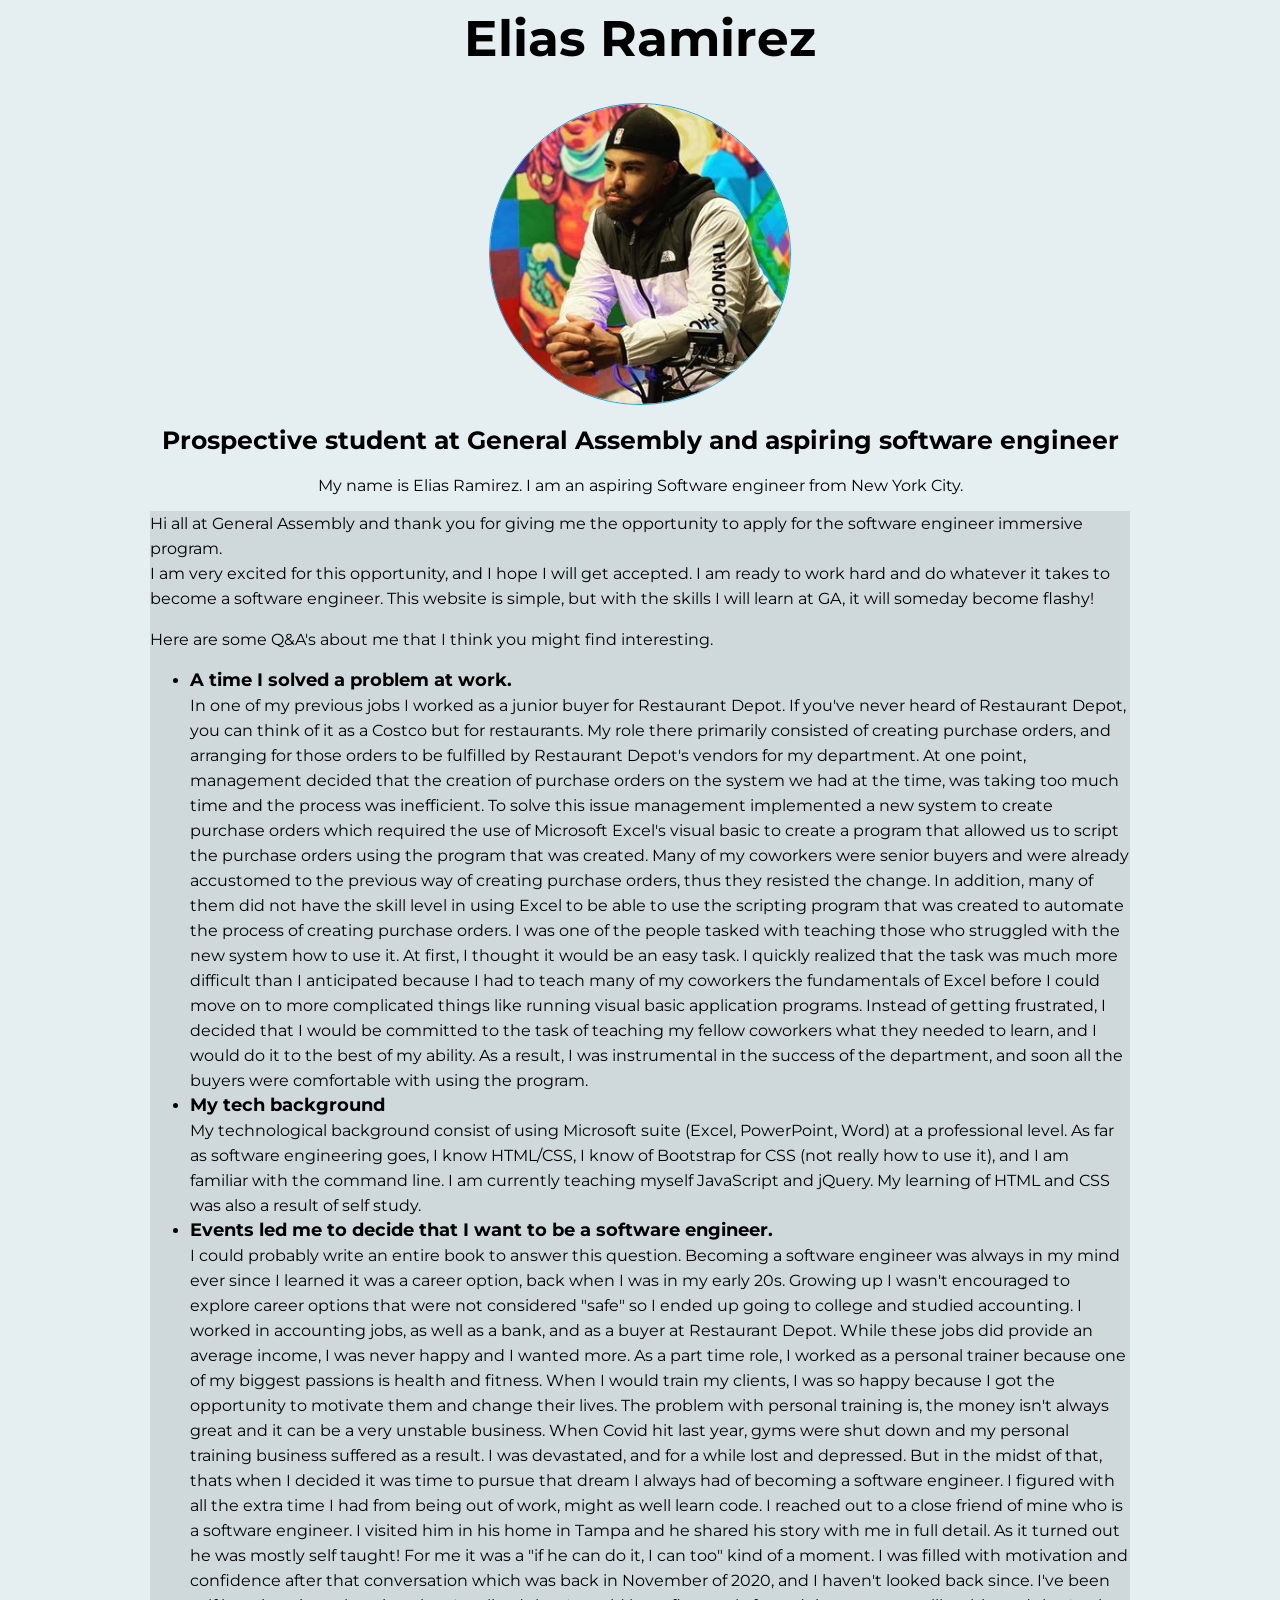
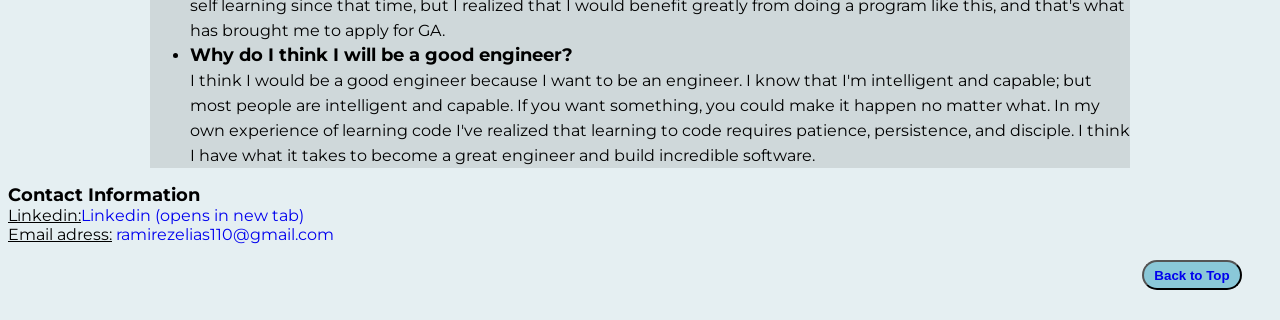
<file: index.html>
<DOCTYPE html>
   <html lang="en" dir="ltr">

   <head>
     <meta charset="utf-8">
     <title>About Me - Elias</title>
     <link rel="stylesheet" href="eliasGAstyle.css">
     <link rel="preconnect" href="https://fonts.gstatic.com">
<link href="https://fonts.googleapis.com/css2?family=Montserrat&display=swap" rel="stylesheet">
   </head>

   <body>
  <div class="heading top">
     <h1>Elias Ramirez</h1>
     <img src="igpic.jpeg" alt="picture of me!">
     <h2>Prospective student at General Assembly and aspiring software engineer </h2>
     <p class="intro">My name is Elias Ramirez. I am an aspiring Software engineer from New York City.</p>
</div>
     <div class="body">
       <p>
         Hi all at General Assembly and thank you for giving me the opportunity to apply for the software engineer immersive program.
         </br>
         I am very excited for this opportunity, and I hope I will get accepted. I am ready to work hard and do whatever it takes to become a software engineer. This website is simple, but with the skills I will learn at GA, it will someday become
         flashy!
       </p>
       <p>

         Here are some Q&A's about me that I think you might find interesting.
        <ul>
        <li><b>A time I solved a problem at work.</b> <br/>
         In one of my previous jobs I worked as a junior buyer for Restaurant Depot. If you've never heard of Restaurant Depot, you can think of it as a Costco but for restaurants. My role there primarily consisted of creating purchase orders, and
         arranging for those orders to be fulfilled by Restaurant Depot's vendors for my department. At one point, management decided that the creation of purchase orders on the system we had at the time, was taking too much time and the process was
         inefficient. To solve this issue management implemented a new system to create purchase orders which required the use of Microsoft Excel's visual basic to create a program that allowed us to script the purchase orders using the program that
         was created. Many of my coworkers were senior buyers and were already accustomed to the previous way of creating purchase orders, thus they resisted the change. In addition, many of them did not have the skill level in using Excel to be able
         to use the scripting program that was created to automate the process of creating purchase orders. I was one of the people tasked with teaching those who struggled with the new system how to use it. At first, I thought it would be an easy
         task. I quickly realized that the task was much more difficult than I anticipated because I had to teach many of my coworkers the fundamentals of Excel before I could move on to more complicated things like running visual basic application
         programs. Instead of getting frustrated, I decided that I would be committed to the task of teaching my fellow coworkers what they needed to learn, and I would do it to the best of my ability. As a result, I was instrumental in the success
         of the department, and soon all the buyers were comfortable with using the program.
       </li>

       <li>
         <b>My tech background</b> <br/>
         My technological background consist of using Microsoft suite (Excel, PowerPoint, Word) at a professional level. As far as software engineering goes, I know HTML/CSS, I know of Bootstrap for CSS (not really how to use it), and I am familiar with the
         command line. I am currently teaching myself JavaScript and jQuery. My learning of HTML and CSS was also a result of self study.
       </li>

       <li>
         <b>Events led me to decide that I want to be a software engineer.</b>
         <br/>
         I could probably write an entire book to answer this question. Becoming a software engineer was always in my mind ever since I learned it was a career option, back when I was in my early 20s. Growing up I wasn't encouraged to explore career
         options that were not considered "safe" so I ended up going to college and studied accounting. I worked in accounting jobs, as well as a bank, and as a buyer at Restaurant Depot. While these jobs did provide an average income, I was never
         happy and I wanted more. As a part time role, I worked as a personal trainer because one of my biggest passions is health and fitness. When I would train my clients, I was so happy because I got the opportunity to motivate them and change
         their lives. The problem with personal training is, the money isn't always great and it can be a very unstable business. When Covid hit last year, gyms were shut down and my personal training business suffered as a result. I was devastated,
         and for a while lost and depressed. But in the midst of that, thats when I decided it was time to pursue that dream I always had of becoming a software engineer. I figured with all the extra time I had from being out of work, might as well
         learn code. I reached out to a close friend of mine who is a software engineer. I visited him in his home in Tampa and he shared his story with me in full detail. As it turned out he was mostly self taught! For me it was a "if he can do it,
         I can too" kind of a moment. I was filled with motivation and confidence after that conversation which was back in November of 2020, and I haven't looked back since. I've been self learning since that time, but I realized that I would
         benefit greatly from doing a program like this, and that's what has brought me to apply for GA.
       </li>

       <li>
         <b>Why do I think I will be a good engineer?</b> <br/>
         I think I would be a good engineer because I want to be an engineer. I know that I'm intelligent and capable; but most people are intelligent and capable. If you want something, you could make it happen no matter what.
         In my own experience of learning code I've realized that learning to code requires patience, persistence, and disciple. I think I have what it takes to become a great engineer and build incredible software.
       </li>
       </p>
     </div>

<footer>
  <p>
    <b>Contact Information</b> <br/>
    <u>Linkedin:</u><a href="https://www.linkedin.com/in/elias-ramirez90/" target="_blank">Linkedin (opens in new tab)</a> <br/>
    <u>Email adress:</u> <a href="mailto:ramirezelias110@gmail.com">ramirezelias110@gmail.com</a>
  </p>
</footer>

<button class="topbutton"> <a href="#top">Back to Top</a> </button>

<script type="text/javascript">
  alert('Software engineer in the making! See Website')
</script>

   </body>

   </html>
</file>
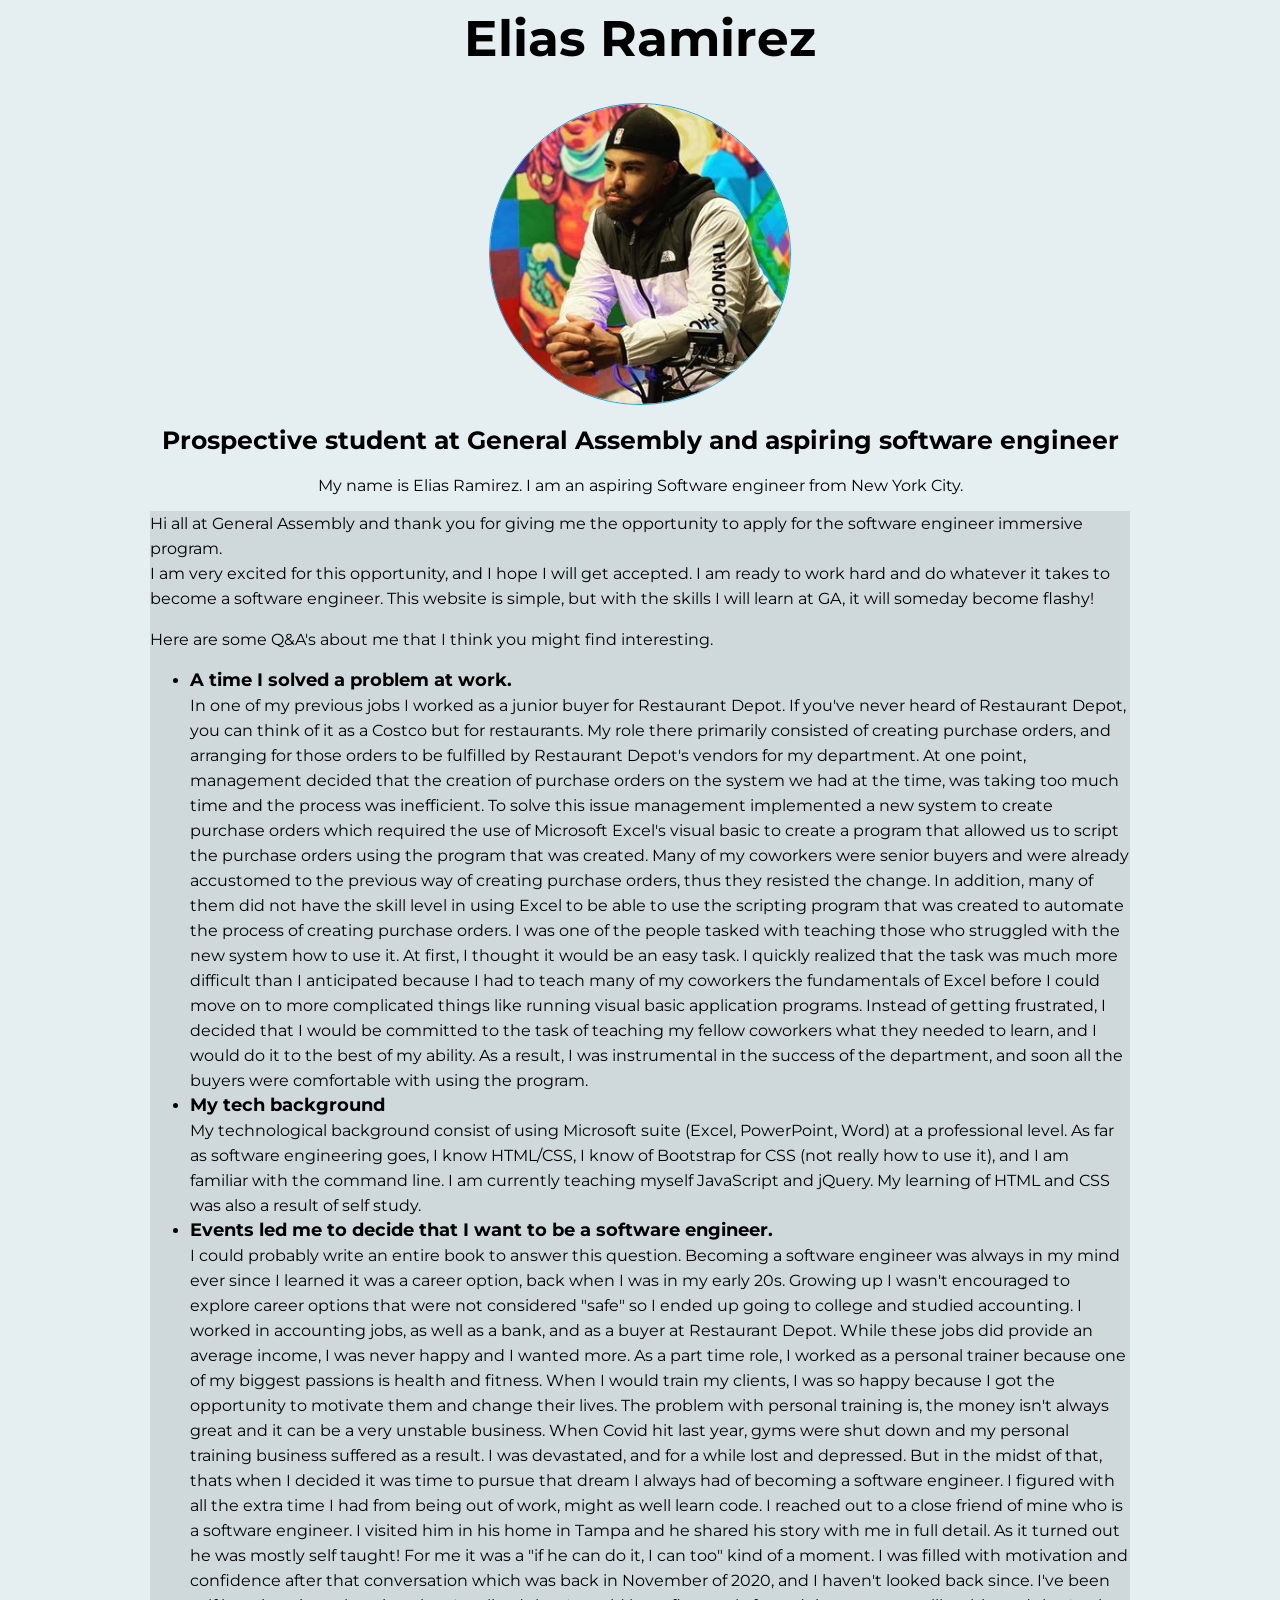
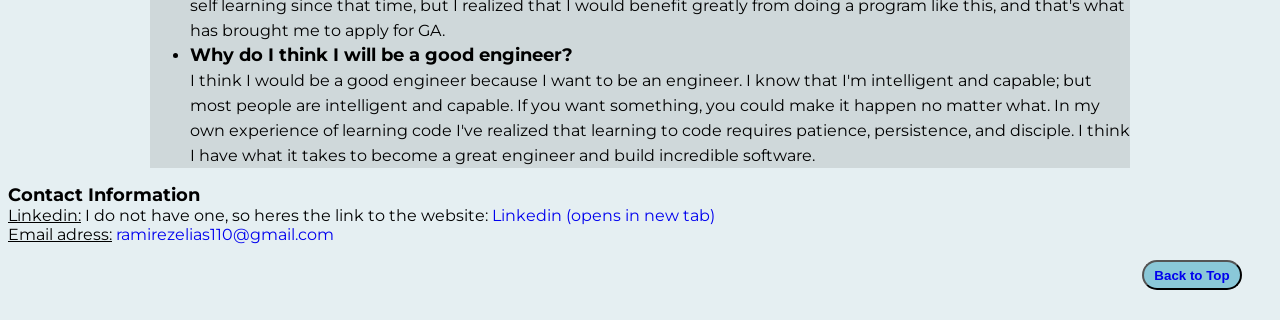
<file: eliasGA.html>
<DOCTYPE html>
   <html lang="en" dir="ltr">

   <head>
     <meta charset="utf-8">
     <title>About Me - Elias</title>
     <link rel="stylesheet" href="eliasGAstyle.css">
     <link rel="preconnect" href="https://fonts.gstatic.com">
<link href="https://fonts.googleapis.com/css2?family=Montserrat&display=swap" rel="stylesheet">
   </head>

   <body>
  <div class="heading top">
     <h1>Elias Ramirez</h1>
     <img src="igpic.jpeg" alt="picture of me!">
     <h2>Prospective student at General Assembly and aspiring software engineer </h2>
     <p class="intro">My name is Elias Ramirez. I am an aspiring Software engineer from New York City.</p>
</div>
     <div class="body">
       <p>
         Hi all at General Assembly and thank you for giving me the opportunity to apply for the software engineer immersive program.
         </br>
         I am very excited for this opportunity, and I hope I will get accepted. I am ready to work hard and do whatever it takes to become a software engineer. This website is simple, but with the skills I will learn at GA, it will someday become
         flashy!
       </p>
       <p>

         Here are some Q&A's about me that I think you might find interesting.
        <ul>
        <li><b>A time I solved a problem at work.</b> <br/>
         In one of my previous jobs I worked as a junior buyer for Restaurant Depot. If you've never heard of Restaurant Depot, you can think of it as a Costco but for restaurants. My role there primarily consisted of creating purchase orders, and
         arranging for those orders to be fulfilled by Restaurant Depot's vendors for my department. At one point, management decided that the creation of purchase orders on the system we had at the time, was taking too much time and the process was
         inefficient. To solve this issue management implemented a new system to create purchase orders which required the use of Microsoft Excel's visual basic to create a program that allowed us to script the purchase orders using the program that
         was created. Many of my coworkers were senior buyers and were already accustomed to the previous way of creating purchase orders, thus they resisted the change. In addition, many of them did not have the skill level in using Excel to be able
         to use the scripting program that was created to automate the process of creating purchase orders. I was one of the people tasked with teaching those who struggled with the new system how to use it. At first, I thought it would be an easy
         task. I quickly realized that the task was much more difficult than I anticipated because I had to teach many of my coworkers the fundamentals of Excel before I could move on to more complicated things like running visual basic application
         programs. Instead of getting frustrated, I decided that I would be committed to the task of teaching my fellow coworkers what they needed to learn, and I would do it to the best of my ability. As a result, I was instrumental in the success
         of the department, and soon all the buyers were comfortable with using the program.
       </li>

       <li>
         <b>My tech background</b> <br/>
         My technological background consist of using Microsoft suite (Excel, PowerPoint, Word) at a professional level. As far as software engineering goes, I know HTML/CSS, I know of Bootstrap for CSS (not really how to use it), and I am familiar with the
         command line. I am currently teaching myself JavaScript and jQuery. My learning of HTML and CSS was also a result of self study.
       </li>

       <li>
         <b>Events led me to decide that I want to be a software engineer.</b>
         <br/>
         I could probably write an entire book to answer this question. Becoming a software engineer was always in my mind ever since I learned it was a career option, back when I was in my early 20s. Growing up I wasn't encouraged to explore career
         options that were not considered "safe" so I ended up going to college and studied accounting. I worked in accounting jobs, as well as a bank, and as a buyer at Restaurant Depot. While these jobs did provide an average income, I was never
         happy and I wanted more. As a part time role, I worked as a personal trainer because one of my biggest passions is health and fitness. When I would train my clients, I was so happy because I got the opportunity to motivate them and change
         their lives. The problem with personal training is, the money isn't always great and it can be a very unstable business. When Covid hit last year, gyms were shut down and my personal training business suffered as a result. I was devastated,
         and for a while lost and depressed. But in the midst of that, thats when I decided it was time to pursue that dream I always had of becoming a software engineer. I figured with all the extra time I had from being out of work, might as well
         learn code. I reached out to a close friend of mine who is a software engineer. I visited him in his home in Tampa and he shared his story with me in full detail. As it turned out he was mostly self taught! For me it was a "if he can do it,
         I can too" kind of a moment. I was filled with motivation and confidence after that conversation which was back in November of 2020, and I haven't looked back since. I've been self learning since that time, but I realized that I would
         benefit greatly from doing a program like this, and that's what has brought me to apply for GA.
       </li>

       <li>
         <b>Why do I think I will be a good engineer?</b> <br/>
         I think I would be a good engineer because I want to be an engineer. I know that I'm intelligent and capable; but most people are intelligent and capable. If you want something, you could make it happen no matter what.
         In my own experience of learning code I've realized that learning to code requires patience, persistence, and disciple. I think I have what it takes to become a great engineer and build incredible software.
       </li>
       </p>
     </div>

<footer>
  <p>
    <b>Contact Information</b> <br/>
    <u>Linkedin:</u> I do not have one, so heres the link to the website: <a href="https://www.linkedin.com/" target="_blank">Linkedin (opens in new tab)</a> <br/>
    <u>Email adress:</u> <a href="mailto:ramirezelias110@gmail.com">ramirezelias110@gmail.com</a>
  </p>
</footer>

<button class="topbutton"> <a href="#top">Back to Top</a> </button>

<script type="text/javascript">
  alert('Software engineer in the making! See Website')
</script>

   </body>

   </html>
</file>
<file: eliasGAstyle.css>
html {
  font-size: 16px;
  font-family: "Montserrat", sans-serif;
}
body {
  background-color: rgba(0, 100, 130, 0.1);
}

h1 {
  text-align: center;
  font-size: 50px;
  font-weight: bolder;
}
h2 {
  text-align: center;
  font-size: 25px;
}
.intro {
  text-align: center;
  font-size: 16px;
}
.body {
  width: 980px;
  line-height: 25px;
  margin: 0 auto;
  background-color: rgba(10,10,10,.1);
}
b {
  font-size: 18px;
}

a {
  text-decoration: none;
}

.topbutton {
  border-radius: 30px;
  width: 100px;
  height: 30px;
  margin: 0px 30px 30px 0px;
  float: right;
  background-color: rgba(0, 140, 175, 0.4);
  font-weight: bold;
}

img {
  display: block;
  margin-left: auto;
  margin-right: auto;
  width: 300px;
  height: 300px;
  border-top: 1px solid #21a1e1;
  border-left:1px solid #21a1e1;
  border-right: 1px solid #21a1e1;
  border-bottom: 1px solid #21a1e1;
  border-radius: 200px;
}

footer {

}
</file>
